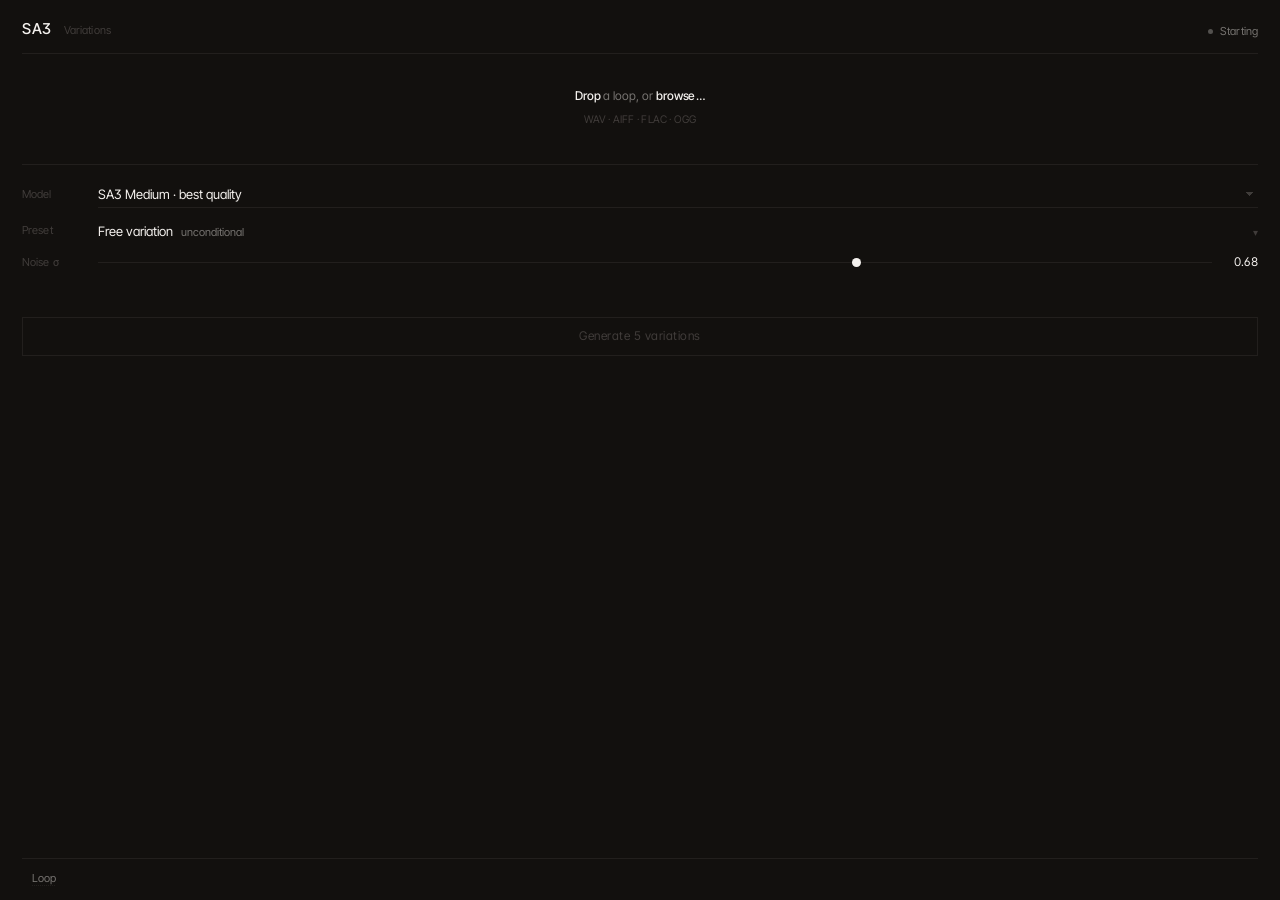
<file: plugin/Resources/index.html>
<!doctype html>
<html lang="en">
<head>
  <meta charset="utf-8" />
  <meta name="viewport" content="width=device-width, initial-scale=1" />
  <title>SA3 · Variations</title>
  <link rel="preconnect" href="https://fonts.googleapis.com" />
  <link rel="preconnect" href="https://fonts.gstatic.com" crossorigin />
  <link href="https://fonts.googleapis.com/css2?family=Inter:wght@400;500;600&family=Inter+Tight:wght@400;500;600&display=swap" rel="stylesheet" />
  <link rel="stylesheet" href="styles.css" />
</head>
<body>
  <div class="hl">
    <!-- Top bar -->
    <header class="top">
      <div class="brand">
        <h1>SA3</h1>
        <span class="tag">Variations</span>
      </div>
      <div class="status" id="status">
        <span class="dot"></span>
        <span id="status-text">Starting</span>
      </div>
    </header>

    <!-- Error banner: hidden until something goes wrong -->
    <div class="error-banner" id="error-banner" hidden>
      <span class="error-text" id="error-text"></span>
      <button type="button" class="error-retry" id="error-retry" hidden>Retry</button>
      <button type="button" class="error-dismiss" id="error-dismiss"
              aria-label="Dismiss">×</button>
    </div>

    <!-- Notice banner: advisory, not a failure. Used for memory guidance
         (e.g. running SA3 Medium on a machine with just enough RAM), so it
         reads in the accent colour rather than the error red. -->
    <div class="notice-banner" id="notice-banner" hidden>
      <span class="notice-text" id="notice-text"></span>
      <button type="button" class="notice-dismiss" id="notice-dismiss"
              aria-label="Dismiss">×</button>
    </div>

    <!-- Single persistent file picker. WKWebView won't fire `change` on a
         dynamically-created-and-clicked input unless it's actually in the
         DOM, so we keep one node around hidden. -->
    <input type="file" id="file-picker" hidden
           accept="audio/wav,audio/aiff,audio/flac,audio/ogg,.wav,.aiff,.aif,.flac,.ogg" />

    <!-- Source: shared between empty/loaded states. The whole div is the
         drop target; .empty centres the prompt, .loaded shows the source
         waveform + play head + duration. -->
    <section class="source empty" id="source">
      <div class="source-empty" id="source-empty">
        <div class="drophint"><b>Drop</b> a loop, or <b>browse&hairsp;…</b></div>
        <div class="formats">WAV · AIFF · FLAC · OGG</div>
      </div>
      <div class="source-loaded" id="source-loaded" hidden>
        <div class="srcname">
          <b id="srcname-text"></b>
          <span id="srcdur-text" class="srcdur"></span>
        </div>
        <div class="srcwave" id="srcwave"></div>
        <div class="srcrow">
          <button type="button" class="playbtn" id="src-play"
                  aria-label="Play source">
            <svg class="play-ico"  width="10" height="10" viewBox="0 0 10 10"><polygon points="2.5,2 8.5,5 2.5,8" fill="currentColor"/></svg>
            <svg class="pause-ico" width="10" height="10" viewBox="0 0 10 10"><rect x="2" y="2" width="2" height="6" fill="currentColor"/><rect x="6" y="2" width="2" height="6" fill="currentColor"/></svg>
          </button>
          <span class="srctime" id="src-time-cur">0:00</span>
          <div style="flex: 1"></div>
          <span class="srctime" id="src-time-rem">0:00</span>
        </div>
        <!-- Hidden — playback is JUCE-native now, no <audio> element. -->
      </div>
    </section>

    <!-- Controls -->
    <section class="controls">
      <div class="row">
        <span class="lbl">Model</span>
        <select id="model-select" class="model-select">
          <option value="medium">SA3 Medium · best quality</option>
          <option value="sm-music">SA3 Small Music · faster</option>
          <option value="sm-sfx">SA3 Small SFX · one-shots & textures</option>
        </select>
      </div>

      <div class="row">
        <span class="lbl">Preset</span>
        <div class="preset" id="preset">
          <button type="button" class="field" id="preset-toggle">
            <span class="preset-label" id="preset-label">Free variation</span>
            <span class="sub" id="preset-sub">unconditional</span>
            <span class="car">▾</span>
          </button>
          <div class="menu" id="preset-menu" hidden></div>
        </div>
      </div>

      <!-- App-preset-only rows: surface bar-aware controls + text steering -->
      <div class="row app-only" hidden>
        <span class="lbl">BPM · Key</span>
        <input type="number" id="bpm" placeholder="auto" min="40" max="240" step="1" />
        <input type="text" id="key" placeholder="e.g. A minor" />
      </div>
      <div class="row app-only" hidden>
        <span class="lbl">Prompt</span>
        <input type="text" id="user-prompt"
               placeholder="e.g. muted electric piano, Rhodes tone" />
      </div>

      <div class="row">
        <span class="lbl">Noise σ</span>
        <input type="range" id="noise" min="0.10" max="0.95" step="0.01" value="0.68" />
        <span class="val" id="noise-value">0.68</span>
      </div>
      <div class="noise-hint" id="noise-hint"></div>

      <button type="button" class="gen" id="generate" disabled>
        <span class="gen-label">Generate 5 variations</span>
        <span class="gen-progress" id="gen-progress"></span>
      </button>
    </section>

    <!-- Results: 5 slots. Hidden until first generate. -->
    <section class="results" id="results" hidden>
      <div class="res-head">
        <span class="h">Variations</span>
        <span class="meta" id="res-meta">5 · σ 0.45</span>
      </div>
      <div id="slots"></div>
    </section>

    <!-- Persistent footer. Mode toggle is always visible (it's a global
         setting); kbd-hint only when variations exist. -->
    <footer class="footer">
      <button type="button" class="mode-toggle" id="mode-toggle"
              title="Click to switch between loop and one-shot playback">Loop</button>
      <span class="kbd-hint" id="kbd-hint" hidden>
        <kbd>Space</kbd> play · <kbd>↑</kbd> <kbd>↓</kbd> cycle · <kbd>←</kbd> restart
      </span>
    </footer>
  </div>

  <script src="app.js"></script>
</body>
</html>
</file>
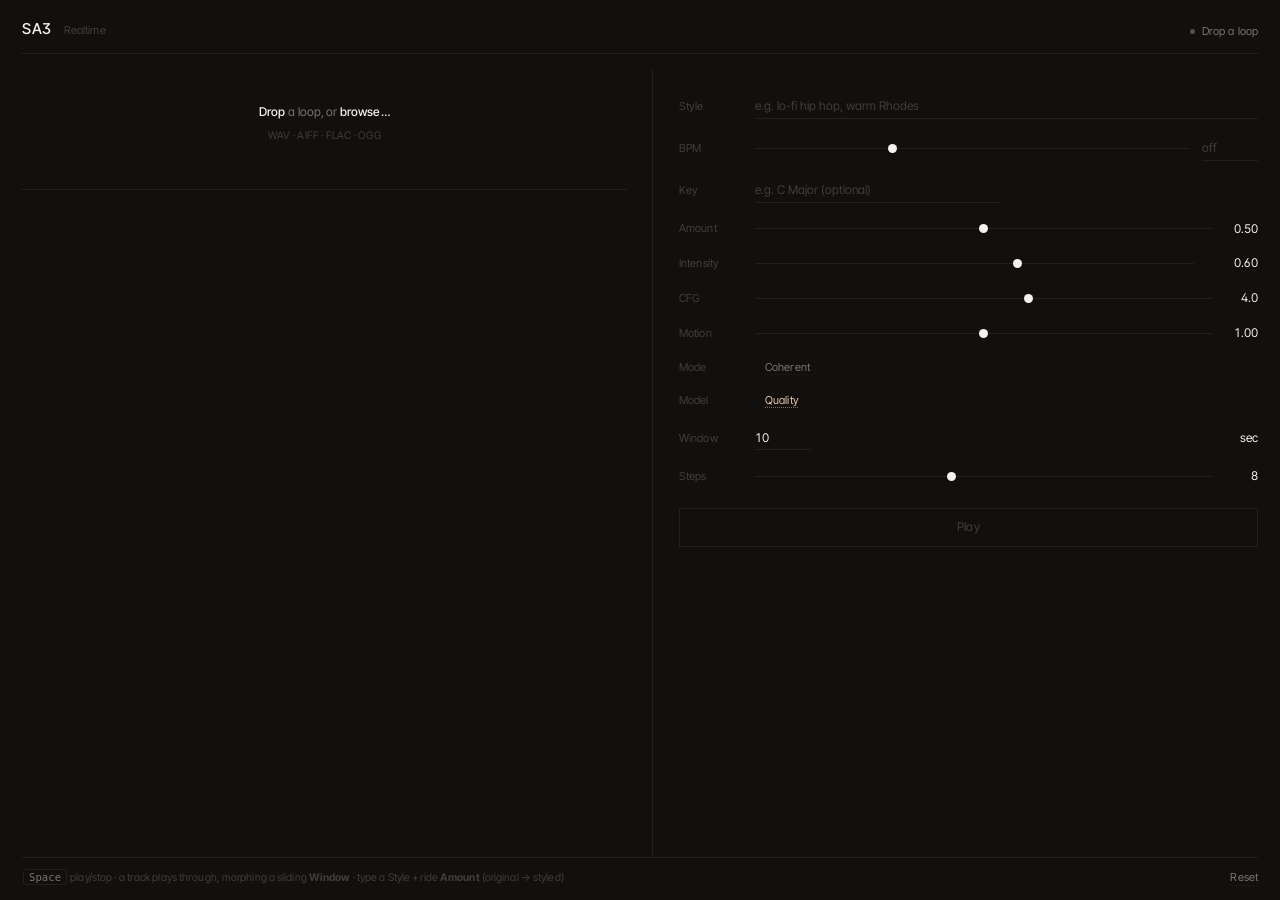
<file: plugin_morph/Resources/index.html>
<!doctype html>
<html lang="en">
<head>
  <meta charset="utf-8" />
  <meta name="viewport" content="width=device-width, initial-scale=1" />
  <title>SA3 · Realtime</title>
  <link rel="preconnect" href="https://fonts.googleapis.com" />
  <link rel="preconnect" href="https://fonts.gstatic.com" crossorigin />
  <link href="https://fonts.googleapis.com/css2?family=Inter:wght@400;500;600&family=Inter+Tight:wght@400;500;600&display=swap" rel="stylesheet" />
  <link rel="stylesheet" href="styles.css" />
</head>
<body>
  <div class="hl">
    <!-- Top bar -->
    <header class="top">
      <div class="brand">
        <h1>SA3</h1>
        <span class="tag">Realtime</span>
      </div>
      <div class="status" id="status">
        <span class="dot"></span>
        <span id="status-text">Drop a loop</span>
      </div>
    </header>

    <!-- Error banner -->
    <div class="error-banner" id="error-banner" hidden>
      <span class="error-text" id="error-text"></span>
      <button type="button" class="error-dismiss" id="error-dismiss" aria-label="Dismiss">×</button>
    </div>

    <input type="file" id="file-picker" hidden
           accept="audio/wav,audio/aiff,audio/flac,audio/ogg,.wav,.aiff,.aif,.flac,.ogg" />

    <!-- 16:9 two-column body: source + meter (left), controls (right) -->
    <div class="body">
    <div class="col col-left">
    <!-- Source: drop target / loaded waveform with a live morph playhead -->
    <section class="source empty" id="source">
      <div class="source-empty" id="source-empty">
        <div class="drophint"><b>Drop</b> a loop, or <b>browse&hairsp;…</b></div>
        <div class="formats">WAV · AIFF · FLAC · OGG</div>
      </div>
      <div class="source-loaded" id="source-loaded" hidden>
        <div class="srcname">
          <b id="srcname-text"></b>
          <span id="srcdur-text" class="srcdur"></span>
        </div>
        <div class="srcwave" id="srcwave"></div>
      </div>
    </section>

    <!-- Live morph meter (fed by the C++ morphState push) -->
    <section class="meter" id="meter" hidden>
      <div class="meter-row">
        <span class="meter-lbl">tick</span><span class="meter-val" id="m-tick">–</span>
        <span class="meter-lbl">decode</span><span class="meter-val" id="m-decode">–</span>
        <span class="meter-lbl">gens</span><span class="meter-val" id="m-gens">–</span>
      </div>
    </section>
    </div><!-- /col-left -->

    <div class="col col-right">
    <!-- Morph controls -->
    <section class="controls" id="controls">
      <!-- Style prompt: the live re-prompt field -->
      <div class="row">
        <span class="lbl">Style</span>
        <input type="text" id="prompt" placeholder="e.g. lo-fi hip hop, warm Rhodes" />
        <button type="button" class="prompt-clear" id="prompt-clear" hidden
                title="Clear Style — morph back toward source" aria-label="Clear style">×</button>
      </div>

      <!-- BPM: a manual tempo anchor, appended to the prompt ("<n> BPM"). Set it to
           the source's tempo so the remix stays in time. Empty field = omitted. -->
      <div class="row">
        <span class="lbl">BPM</span>
        <input type="range" id="bpm" min="40" max="200" step="1" value="90"
               title="Tempo anchor appended to the Style prompt. Set to the source's BPM." />
        <input type="number" id="bpm-value" class="numfield" min="40" max="200" step="1"
               placeholder="off" title="BPM (clear to omit)" />
      </div>

      <!-- Key: a manual key anchor, appended to the prompt ("Key: <key>"). -->
      <div class="row">
        <span class="lbl">Key</span>
        <input type="text" id="key" placeholder="e.g. C Major (optional)"
               title="Musical key appended to the Style prompt." />
        <div style="flex:1"></div>
      </div>

      <!-- Amount = the main morph: 0 = original loop, 1 = fully styled -->
      <div class="row">
        <span class="lbl">Amount</span>
        <input type="range" id="denoise" min="0.00" max="1.00" step="0.01" value="0.50"
               title="Morph between your original loop (0) and the styled version (1)" />
        <span class="val" id="denoise-value">0.50</span>
      </div>

      <!-- Intensity = how far the styled endpoint departs from the source.
           Rebuilds the styled target on release (brief pause). -->
      <div class="row">
        <span class="lbl">Intensity</span>
        <input type="range" id="blend" min="0.00" max="1.00" step="0.01" value="0.60"
               title="How extreme the styled version is (the Amount=1 endpoint). Recomputes on release." />
        <span class="val" id="blend-value">0.60</span>
      </div>

      <!-- CFG = prompt-guidance strength for the styled target. Rebuilds on release. -->
      <div class="row">
        <span class="lbl">CFG</span>
        <input type="range" id="cfg" min="1.0" max="6.0" step="0.1" value="4.0"
               title="How hard the Style prompt pulls. ~4 matches the offline remix; lower = looser, higher can distort." />
        <span class="val" id="cfg-value">4.0</span>
      </div>

      <!-- Velocity scale (texture) -->
      <div class="row">
        <span class="lbl">Motion</span>
        <input type="range" id="velocity" min="0.50" max="1.50" step="0.01" value="1.00" />
        <span class="val" id="velocity-value">1.00</span>
      </div>

      <!-- Evolve toggle -->
      <div class="row">
        <span class="lbl">Mode</span>
        <button type="button" class="mode-toggle" id="evolve-toggle"
                title="Fixed seed morphs one coherent loop; Evolve browses new variations">Coherent</button>
        <div style="flex:1"></div>
      </div>

      <!-- Model quality toggle: Live (sm-music, fast) vs Quality (medium,
           stronger style transfer but slower). Switching reloads the source. -->
      <div class="row">
        <span class="lbl">Model</span>
        <button type="button" class="mode-toggle one-shot" id="quality-toggle"
                title="Quality = larger model: much stronger style transfer, slower to respond. Live = fast small model.">Quality</button>
        <div style="flex:1"></div>
      </div>

      <!-- Window: morph only the last N seconds of a dropped file (an entire track
           loops on its recent window). Changing it reloads the source. -->
      <div class="row">
        <span class="lbl">Window</span>
        <input type="number" id="window" min="2" max="30" step="1" value="10"
               title="Morph the last N seconds of a dropped file. Changing this reloads." />
        <div style="flex:1"></div>
        <span class="val">sec</span>
      </div>

      <!-- Steps: diffusion steps per window. Fewer = faster render (linear), rougher;
           more = slower, cleaner. Changing it reloads the source. -->
      <div class="row">
        <span class="lbl">Steps</span>
        <input type="range" id="steps" min="2" max="16" step="1" value="8"
               title="Diffusion steps per window. Fewer = faster (linearly) but rougher. Changing this reloads." />
        <span class="val" id="steps-value">8</span>
      </div>

      <button type="button" class="gen" id="play" disabled>
        <span class="gen-label" id="play-label">Play</span>
      </button>
    </section>
    </div><!-- /col-right -->
    </div><!-- /body -->

    <footer class="footer">
      <span class="kbd-hint" id="kbd-hint">
        <kbd>Space</kbd> play/stop · a track plays through, morphing a sliding <b>Window</b> · type a Style + ride <b>Amount</b> (original → styled)
      </span>
      <button type="button" class="mode-toggle" id="reset"
              title="Reset Amount / Intensity / CFG / Motion / Mode to defaults">Reset</button>
    </footer>
  </div>

  <script src="app.js"></script>
</body>
</html>
</file>
<file: plugin/Resources/styles.css>
/* SA3 — Hairline.
   Typographic, ultra-minimal. Hairline dividers, no card chrome, one
   restrained warm-taupe accent. Source-of-truth palette uses oklch; the
   layout rules and animations match the design handoff at
   /tmp/sa3_design/sa3-variations/project/sa3-hairline.jsx. */

:root {
  --bg:         oklch(0.175 0.005 60);
  --bg-2:       oklch(0.21  0.005 60);   /* dropdown menu surface */
  --fg:         oklch(0.96  0.005 60);
  --muted:      oklch(0.56  0.006 60);
  --faint:      oklch(0.36  0.006 60);
  --hair:       oklch(0.30  0.006 60 / 0.55);
  --accent:     oklch(0.84  0.05  60);
  --accent-dim: oklch(0.84  0.05  60 / 0.5);
  --accent-tint:oklch(0.84  0.05  60 / 0.04);
  --error:      oklch(0.72  0.15  25);
  --error-dim:  oklch(0.72  0.15  25 / 0.10);
}

* { box-sizing: border-box; }
[hidden] { display: none !important; }

html, body { height: 100%; margin: 0; }
body {
  background: var(--bg);
  color: var(--fg);
  font: 400 12px/1.4 'Inter Tight', 'Inter', system-ui, sans-serif;
  font-feature-settings: 'cv11', 'ss01', 'ss03';
  letter-spacing: -0.005em;
  -webkit-font-smoothing: antialiased;
  overflow: hidden;
}

.hl {
  width: 100%; height: 100%;
  display: flex; flex-direction: column;
  padding: 18px 22px 14px;
  /* Never show a scrollbar — content is sized to fit. If anything would
     overflow, clip rather than scroll. */
  overflow: hidden;
}

/* ── Top bar ──────────────────────────────────────────────────────── */
.top {
  display: flex; align-items: baseline; justify-content: space-between;
  padding-bottom: 14px; border-bottom: 1px solid var(--hair);
}
.brand { display: flex; align-items: baseline; gap: 12px; }
.brand h1 {
  margin: 0; font-size: 15px; font-weight: 500;
  letter-spacing: 0.04em;
}
.brand .tag {
  color: var(--faint); font-size: 11px;
  letter-spacing: 0.01em;
}
.status {
  font-size: 11px; letter-spacing: 0.01em;
  color: var(--muted); display: flex; align-items: center; gap: 7px;
}
.status.accent { color: var(--accent); }
.status.error  { color: var(--error);  }
.status .dot {
  width: 5px; height: 5px; border-radius: 50%;
  background: currentColor; opacity: 0.65;
}
.status.accent .dot { animation: pulse 1.2s ease-in-out infinite; }
@keyframes pulse { 0%, 100% { opacity: 0.3; } 50% { opacity: 1; } }

/* ── Error banner ─────────────────────────────────────────────────── */
.error-banner {
  margin-top: 10px;
  display: flex; align-items: center; gap: 8px;
  padding: 7px 4px 7px 10px;
  border-bottom: 1px solid var(--error);
  background: var(--error-dim);
  color: var(--error);
  font-size: 11px;
  letter-spacing: 0.01em;
}
.error-text { flex: 1; word-break: break-word; }
.error-dismiss {
  background: transparent; border: none;
  color: var(--error); font-size: 16px; line-height: 1;
  cursor: pointer; padding: 2px 8px;
}
/* Shown only when the failure is one a retry can actually fix - a dead
   worker process - so it never invites pointless clicking. */
.error-retry {
  background: transparent; border: 1px solid currentColor; color: inherit;
  border-radius: 4px; padding: 1px 8px; font: inherit; font-size: 11px;
  cursor: pointer; margin-left: auto; opacity: 0.85;
}
.error-retry:hover { opacity: 1; }
.error-dismiss:hover { color: var(--fg); }

/* ── Notice banner ────────────────────────────────────────────────── */
/* Same shape as the error banner but in the accent colour — this is
   advice (memory headroom, model choice), not a failure. */
.notice-banner {
  margin-top: 10px;
  display: flex; align-items: flex-start; gap: 8px;
  padding: 7px 4px 7px 10px;
  border-bottom: 1px solid var(--accent-dim);
  background: var(--accent-tint);
  color: var(--accent);
  font-size: 11px;
  letter-spacing: 0.01em;
}
.notice-text { flex: 1; word-break: break-word; line-height: 1.45; }
.notice-dismiss {
  background: transparent; border: none;
  color: var(--accent); font-size: 16px; line-height: 1;
  cursor: pointer; padding: 2px 8px;
}
.notice-dismiss:hover { color: var(--fg); }

/* Model options the machine can't run stay visible but inert, so it's
   clear the model exists and why it isn't available. */
.model-select option:disabled { color: var(--faint); }

/* ── Source ───────────────────────────────────────────────────────── */
.source {
  padding: 18px 0 16px;
  border-bottom: 1px solid var(--hair);
  display: flex; flex-direction: column; align-items: center; gap: 10px;
  transition: background .15s;
}
.source.empty { padding: 34px 0 36px; cursor: pointer; }
.source.empty:hover { background: oklch(1 0 0 / 0.012); }
.source.drag { background: var(--accent-tint); }

.source-empty {
  display: flex; flex-direction: column; align-items: center; gap: 8px;
}
.drophint { font-size: 12px; color: var(--muted); }
.drophint b { color: var(--fg); font-weight: 500; }
.formats {
  font-size: 10.5px; color: var(--faint);
  letter-spacing: 0.02em;
}

.source-loaded {
  display: flex; flex-direction: column; align-items: center; gap: 10px;
  width: 100%;
}
.srcname {
  font-size: 11px; color: var(--muted);
  font-feature-settings: 'tnum';
  letter-spacing: 0.005em;
  max-width: 100%;
  text-align: center;
}
.srcname b { color: var(--fg); font-weight: 500; margin-right: 8px; }
.srcdur { color: var(--muted); }

/* Playback-mode toggle (Loop ↔ One-shot) — sits next to the filename so it
   reads as a property of the source. Subtle by default; warm-taupe when
   set to one-shot. */
.mode-toggle {
  background: transparent;
  border: none;
  color: var(--muted);
  font: inherit;
  font-size: 11px;
  letter-spacing: 0.01em;
  margin-left: 10px;
  padding: 0;
  cursor: pointer;
  text-decoration: underline dotted;
  text-decoration-color: var(--hair);
  text-underline-offset: 3px;
  transition: color .15s, text-decoration-color .15s;
}
.mode-toggle:hover { color: var(--fg); text-decoration-color: var(--fg); }
.mode-toggle.one-shot {
  color: var(--accent);
  text-decoration-color: var(--accent-dim);
}
.srcwave { width: 100%; color: var(--fg); }
.srcrow {
  display: flex; align-items: center; gap: 12px; width: 100%;
}
.playbtn {
  width: 22px; height: 22px; border-radius: 50%;
  border: 1px solid var(--hair); background: transparent;
  color: var(--fg); cursor: pointer; padding: 0;
  display: grid; place-items: center;
  transition: border-color .15s, color .15s;
}
.playbtn:hover { border-color: var(--fg); }
.playbtn.active { border-color: var(--accent); color: var(--accent); }
.playbtn:disabled { color: var(--faint); cursor: default; }
.playbtn:disabled:hover { border-color: var(--hair); }

/* Icon swap — driven by the `.playing` class on the button, not the SVG
   `hidden` attribute (which is unreliable on inline <svg> across renderers).
   The two icons live on top of each other in the same grid cell; visibility
   is purely CSS-driven. */
.playbtn .play-ico,
.playbtn .pause-ico,
.row-play .play-ico,
.row-play .pause-ico {
  grid-area: 1 / 1;
  /* Inline <svg> picks up a baseline gap from the button's line-height
     which can offset it by a sub-pixel inside the grid cell. Block-level
     drops the baseline math entirely so place-items: center actually
     centers the icon. */
  display: block;
}
.playbtn  .pause-ico,
.row-play .pause-ico { display: none; }
.playbtn.playing  .play-ico,
.row-play.playing .play-ico { display: none; }
.playbtn.playing  .pause-ico,
.row-play.playing .pause-ico { display: block; }
.srctime {
  font-variant-numeric: tabular-nums; color: var(--faint);
  font-size: 10px; min-width: 32px; text-align: right;
}

/* ── Controls ─────────────────────────────────────────────────────── */
.controls {
  padding: 16px 0 0;
  display: flex; flex-direction: column; gap: 14px;
}
.row { display: flex; align-items: center; gap: 12px; }
.lbl {
  font-size: 11px; color: var(--faint);
  letter-spacing: 0.01em;
  min-width: 64px;
}
.val {
  font-variant-numeric: tabular-nums;
  color: var(--fg); font-size: 12px;
  min-width: 34px; text-align: right;
}

/* Contextual hint under the noise slider — fades in when σ is in an
   extreme range. Reserved min-height keeps the row above from jumping
   when the hint shows/hides. Margin-left aligns with the slider start
   (lbl min-width 64 + row gap 12). */
.noise-hint {
  margin: -4px 0 0 76px;
  font-size: 11.5px;
  /* Fixed height + matching line-height so the box doesn't grow when text
     content appears — min-height alone lets line-height bump it. */
  height: 16px;
  line-height: 16px;
  color: var(--accent);
  letter-spacing: 0.01em;
  opacity: 0;
  transition: opacity 0.2s ease-out;
  pointer-events: none;
}
.noise-hint.visible { opacity: 0.85; }

/* Preset dropdown — custom, not native <select>, to match the design. */
/* Model dropdown — native <select> styled to match the hairline aesthetic. */
.model-select {
  flex: 1; background: transparent; color: var(--fg);
  font: inherit; font-size: 13px;
  padding: 4px 22px 4px 0;
  border: none;
  border-bottom: 1px solid var(--hair);
  border-radius: 0;
  appearance: none; -webkit-appearance: none;
  cursor: pointer;
  background-image: linear-gradient(45deg, transparent 50%, var(--faint) 50%),
                    linear-gradient(135deg, var(--faint) 50%, transparent 50%);
  background-position: right 8px top 50%, right 4px top 50%;
  background-size: 4px 4px, 4px 4px;
  background-repeat: no-repeat;
}
.model-select:focus { outline: none; border-bottom-color: var(--fg); }
.model-select:disabled { opacity: 0.45; cursor: default; }
.model-select option { background: var(--bg-2); color: var(--fg); }

.preset { flex: 1; position: relative; }
.preset .field {
  width: 100%; background: transparent; border: none; padding: 0;
  color: var(--fg); font: inherit; font-size: 13px; cursor: pointer;
  display: flex; align-items: baseline; gap: 8px; text-align: left;
}
.preset .field .preset-label { white-space: nowrap; }
.preset .field .sub { color: var(--muted); font-size: 11px; }
.preset .field .car { margin-left: auto; color: var(--faint); font-size: 10px; }

.menu {
  position: absolute; left: -8px; right: -8px; top: 100%;
  margin-top: 8px;
  background: var(--bg-2);
  border: 1px solid var(--hair); border-radius: 4px;
  padding: 5px; z-index: 5;
  box-shadow: 0 8px 28px -8px oklch(0 0 0 / 0.55);
}
.opt {
  width: 100%; background: transparent; border: none;
  color: var(--fg); padding: 6px 8px; text-align: left;
  font: inherit; cursor: pointer; border-radius: 3px;
  display: flex; align-items: baseline; gap: 8px;
}
.opt:hover { background: oklch(1 0 0 / 0.04); }
.opt.sel { color: var(--accent); }
.opt .sub { color: var(--muted); font-size: 11px; }

/* BPM / Key / Prompt inputs — keep the hairline aesthetic: no surface,
   just a single underline on the baseline. */
input[type="text"],
input[type="number"] {
  background: transparent; border: none;
  border-bottom: 1px solid var(--hair);
  color: var(--fg); font: inherit; font-size: 12px;
  padding: 3px 0; outline: none;
  transition: border-color .15s;
}
input[type="text"]:focus,
input[type="number"]:focus { border-color: var(--fg); }
input[type="number"] { width: 56px; font-variant-numeric: tabular-nums; }
input[type="text"]   { flex: 1; min-width: 100px; }
::placeholder { color: var(--faint); opacity: 1; }

/* Range slider */
input[type="range"] {
  flex: 1; appearance: none; -webkit-appearance: none;
  background: transparent; height: 16px; margin: 0;
}
input[type="range"]::-webkit-slider-runnable-track {
  height: 1px; background: var(--hair);
}
input[type="range"]::-webkit-slider-thumb {
  -webkit-appearance: none; appearance: none;
  width: 9px; height: 9px; border-radius: 50%;
  background: var(--fg); margin-top: -4px; cursor: pointer;
  border: none;
}

/* Generate button — kept literal-cased per user feedback (design used
   uppercase, but in context it reads as shouting). Slight letter-spacing
   still gives the typographic hairline feel. */
.gen {
  position: relative;
  overflow: hidden;            /* clip the progress bar to button bounds */
  margin-top: 6px;
  background: transparent; color: var(--fg);
  border: 1px solid var(--fg); padding: 10px 16px;
  font: inherit; font-size: 12px; letter-spacing: 0.04em;
  cursor: pointer;
  transition: background .15s, color .15s, border-color .15s;
}
.gen .gen-label { position: relative; z-index: 1; }
.gen-progress {
  position: absolute;
  left: 0; bottom: 0;
  height: 2px;
  width: 0;
  background: var(--accent);
  opacity: 0;
  /* Width eases between step counts (~0.5s feels natural for ~2 s/step);
     opacity fades in/out when busy state toggles. */
  transition: width 0.5s ease-out, opacity 0.2s ease-out;
  pointer-events: none;
}
.gen.busy .gen-progress { opacity: 0.6; }
.gen:hover:not(:disabled) { background: var(--fg); color: var(--bg); }
.gen:disabled {
  color: var(--faint); border-color: var(--hair); cursor: default;
}
.gen.busy {
  color: var(--accent); border-color: var(--accent-dim);
}

/* ── Results ──────────────────────────────────────────────────────── */
.results {
  margin-top: 18px; padding-top: 14px; border-top: 1px solid var(--hair);
  display: flex; flex-direction: column;
}
.res-head {
  display: flex; justify-content: space-between; align-items: baseline;
  padding-bottom: 8px;
}
.res-head .h {
  font-size: 11px; color: var(--faint);
  letter-spacing: 0.01em;
}
.res-head .meta {
  font-size: 10px; color: var(--muted);
  font-variant-numeric: tabular-nums;
}

/* Two-row grid: row 1 has waveform + idx/dur/play centred on it; row 2
   has the steer text and the hover-only copy button. Splitting steer onto
   its own row means idx/dur/play align to the waveform's actual vertical
   centre, not the centre of (waveform + steer). */
.slot {
  display: grid;
  grid-template-columns: 22px 1fr 52px 24px 16px;
  grid-template-rows: auto auto;
  align-items: center;
  column-gap: 12px;
  row-gap: 3px;
  padding: 9px 0;
  border-bottom: 1px solid var(--hair);
  user-select: none;
  -webkit-user-select: none;
}
.slot > .idx,
.slot > .wf,
.slot > .dur,
.slot > .row-play  { grid-row: 1; }
.slot > .steer     { grid-row: 2; grid-column: 2; }
.slot > .row-copy  { grid-row: 2; grid-column: 4; }
.slot > .row-grip  { grid-row: 1 / span 2; grid-column: 5; }
.slot:last-child { border-bottom: none; }

/* Drag-out feedback: row mousedown on the grip adds .dragging.
   A thin accent rail on the left + faint accent tint matches the source-
   drag highlight pattern, so the visual metaphor reads "this row is the
   thing leaving the plugin". Class is removed on mouseup / fallback. */
.slot {
  background: transparent;
  border-left: 2px solid transparent;
  padding-left: 0;
  transition: background-color .12s ease, border-color .12s ease;
}
.slot.dragging {
  background: var(--accent-tint);
  border-left-color: var(--accent);
}

/* Drag-out grip — mousedown emits a JUCE event whose C++ listener calls
   performExternalDragDropOfFiles inside the same run-loop tick, starting
   a real macOS NSDraggingSession. user-select/-webkit-user-drag off so
   the WebView's native text-selection/HTML5-drag pipelines stay out of
   the way. */
.row-grip {
  display: grid;
  place-items: center;
  width: 16px;
  height: 100%;
  color: var(--faint);
  opacity: 0;
  transition: opacity .15s, color .15s;
  cursor: grab;
  user-select: none;
  -webkit-user-select: none;
  -webkit-user-drag: none;
}
.slot:hover .row-grip { opacity: 0.7; color: var(--fg); }
.row-grip:hover { color: var(--fg); }
.row-grip:active { cursor: grabbing; }
.slot.empty .row-grip { display: none; }

.slot .idx {
  font-size: 10px; color: var(--faint);
  font-variant-numeric: tabular-nums;
  letter-spacing: 0.08em;
}
.slot.empty { opacity: 0.35; }
.slot.active .idx,
.slot.active .wf,
.slot.active .steer { color: var(--accent); }

.steer {
  font-size: 11px; color: var(--faint);
  letter-spacing: 0.01em;
  white-space: nowrap; overflow: hidden; text-overflow: ellipsis;
}
.dur {
  font-size: 10px; color: var(--muted);
  font-variant-numeric: tabular-nums; text-align: right;
}
.row-play {
  width: 22px; height: 22px; border-radius: 50%;
  border: 1px solid var(--hair); background: transparent;
  color: var(--fg); padding: 0; cursor: pointer;
  display: grid; place-items: center; justify-self: end;
  transition: border-color .15s, color .15s;
}
.row-play:hover:not(:disabled) { border-color: var(--fg); }
.row-play:disabled { color: var(--faint); cursor: default; }
.slot.active .row-play {
  border-color: var(--accent); color: var(--accent);
}

/* Copy-to-clipboard — hover-only, faint by default, no border. Sits
   directly under the play button so the two read as a vertical pair. */
.row-copy {
  width: 22px; height: 22px; border-radius: 50%;
  border: 1px solid transparent;
  background: transparent;
  color: var(--faint); padding: 0; cursor: pointer;
  display: grid; place-items: center; justify-self: end;
  opacity: 0;
  transition: opacity .15s, color .15s, border-color .15s;
}
.row-copy > svg { grid-area: 1 / 1; }
.slot:hover .row-copy { opacity: 0.6; }
.row-copy:hover:not(:disabled) { opacity: 1; color: var(--fg); border-color: var(--hair); }
.row-copy:disabled { cursor: default; }
/* .copied must out-specify `.row-copy:hover:not(:disabled)`, otherwise the
   accent flash only shows once the cursor leaves the button. */
.row-copy.copied,
.row-copy.copied:hover:not(:disabled) {
  opacity: 1;
  color: var(--accent);
  border-color: var(--accent-dim);
}

/* Tiny "Copied" toast that pops in next to the copy button after a
   successful clipboard write. Positioned absolutely against the slot so
   it doesn't push other rows around. */
.slot { position: relative; }
.copy-toast {
  position: absolute;
  right: 32px;
  bottom: 9px;
  font-size: 10px;
  letter-spacing: 0.04em;
  color: var(--accent);
  background: var(--bg);
  border: 1px solid var(--accent-dim);
  border-radius: 10px;
  padding: 2px 7px;
  opacity: 0;
  transform: translateX(4px);
  transition: opacity .15s ease, transform .15s ease;
  pointer-events: none;
  white-space: nowrap;
}
.copy-toast.show {
  opacity: 1;
  transform: translateX(0);
}

/* ── Footer (always pinned to the bottom) ─────────────────────────── */
/* margin-top: auto pushes the footer to the bottom of the .hl flex column
   regardless of how much content is above. The mode toggle is always
   visible; the kbd-hint slot only shows when variations exist (JS-driven). */
.footer {
  margin-top: auto;
  padding-top: 12px;
  border-top: 1px solid var(--hair);
  display: flex;
  align-items: center;
  justify-content: space-between;
  gap: 12px;
}

/* Keyboard hint — sits in the bottom-right of the footer. */
.kbd-hint {
  color: var(--faint);
  font-size: 10.5px;
  letter-spacing: 0.01em;
}
.kbd-hint kbd {
  font-family: 'JetBrains Mono', ui-monospace, SF Mono, monospace;
  font-size: 10.5px;
  padding: 1px 5px;
  border: 1px solid var(--hair);
  border-radius: 3px;
  color: var(--muted);
  margin: 0 1px;
}

/* Skeleton row shown for unfinished slots during generation. */
.skel {
  height: 24px; position: relative; overflow: hidden;
  display: flex; align-items: center;
}
.skel::before {
  content: ''; position: absolute; left: 0; right: 0; top: 50%;
  height: 1px; background: var(--hair);
}
.skel::after {
  content: ''; position: absolute; left: 0; right: 0; top: 50%;
  height: 1px; transform: translateX(-100%);
  background: linear-gradient(90deg, transparent, var(--accent), transparent);
  opacity: 0.4;
  animation: sh 1.4s linear infinite;
}
@keyframes sh {
  0%   { transform: translateX(-100%); }
  100% { transform: translateX(100%);  }
}
</file>
<file: plugin_morph/Resources/styles.css>
/* SA3 — Hairline.
   Typographic, ultra-minimal. Hairline dividers, no card chrome, one
   restrained warm-taupe accent. Source-of-truth palette uses oklch; the
   layout rules and animations match the design handoff at
   /tmp/sa3_design/sa3-variations/project/sa3-hairline.jsx. */

:root {
  --bg:         oklch(0.175 0.005 60);
  --bg-2:       oklch(0.21  0.005 60);   /* dropdown menu surface */
  --fg:         oklch(0.96  0.005 60);
  --muted:      oklch(0.56  0.006 60);
  --faint:      oklch(0.36  0.006 60);
  --hair:       oklch(0.30  0.006 60 / 0.55);
  --accent:     oklch(0.84  0.05  60);
  --accent-dim: oklch(0.84  0.05  60 / 0.5);
  --accent-tint:oklch(0.84  0.05  60 / 0.04);
  --error:      oklch(0.72  0.15  25);
  --error-dim:  oklch(0.72  0.15  25 / 0.10);
}

* { box-sizing: border-box; }
[hidden] { display: none !important; }

html, body { height: 100%; margin: 0; }
body {
  background: var(--bg);
  color: var(--fg);
  font: 400 12px/1.4 'Inter Tight', 'Inter', system-ui, sans-serif;
  font-feature-settings: 'cv11', 'ss01', 'ss03';
  letter-spacing: -0.005em;
  -webkit-font-smoothing: antialiased;
  overflow: hidden;
}

.hl {
  width: 100%; height: 100%;
  display: flex; flex-direction: column;
  padding: 18px 22px 14px;
  /* Never show a scrollbar — content is sized to fit. If anything would
     overflow, clip rather than scroll. */
  overflow: hidden;
}

/* ── Top bar ──────────────────────────────────────────────────────── */
.top {
  display: flex; align-items: baseline; justify-content: space-between;
  padding-bottom: 14px; border-bottom: 1px solid var(--hair);
}
.brand { display: flex; align-items: baseline; gap: 12px; }
.brand h1 {
  margin: 0; font-size: 15px; font-weight: 500;
  letter-spacing: 0.04em;
}
.brand .tag {
  color: var(--faint); font-size: 11px;
  letter-spacing: 0.01em;
}
.status {
  font-size: 11px; letter-spacing: 0.01em;
  color: var(--muted); display: flex; align-items: center; gap: 7px;
}
.status.accent { color: var(--accent); }
.status.error  { color: var(--error);  }
.status .dot {
  width: 5px; height: 5px; border-radius: 50%;
  background: currentColor; opacity: 0.65;
}
.status.accent .dot { animation: pulse 1.2s ease-in-out infinite; }
@keyframes pulse { 0%, 100% { opacity: 0.3; } 50% { opacity: 1; } }

/* ── Error banner ─────────────────────────────────────────────────── */
.error-banner {
  margin-top: 10px;
  display: flex; align-items: center; gap: 8px;
  padding: 7px 4px 7px 10px;
  border-bottom: 1px solid var(--error);
  background: var(--error-dim);
  color: var(--error);
  font-size: 11px;
  letter-spacing: 0.01em;
}
.error-text { flex: 1; word-break: break-word; }
.error-dismiss {
  background: transparent; border: none;
  color: var(--error); font-size: 16px; line-height: 1;
  cursor: pointer; padding: 2px 8px;
}
.error-dismiss:hover { color: var(--fg); }

/* ── Source ───────────────────────────────────────────────────────── */
.source {
  padding: 18px 0 16px;
  border-bottom: 1px solid var(--hair);
  display: flex; flex-direction: column; align-items: center; gap: 10px;
  transition: background .15s;
}
.source.empty { padding: 34px 0 36px; cursor: pointer; }
.source.empty:hover { background: oklch(1 0 0 / 0.012); }
.source.drag { background: var(--accent-tint); }

.source-empty {
  display: flex; flex-direction: column; align-items: center; gap: 8px;
}
.drophint { font-size: 12px; color: var(--muted); }
.drophint b { color: var(--fg); font-weight: 500; }
.formats {
  font-size: 10.5px; color: var(--faint);
  letter-spacing: 0.02em;
}

.source-loaded {
  display: flex; flex-direction: column; align-items: center; gap: 10px;
  width: 100%;
}
.srcname {
  font-size: 11px; color: var(--muted);
  font-feature-settings: 'tnum';
  letter-spacing: 0.005em;
  max-width: 100%;
  text-align: center;
}
.srcname b { color: var(--fg); font-weight: 500; margin-right: 8px; }
.srcdur { color: var(--muted); }

/* Playback-mode toggle (Loop ↔ One-shot) — sits next to the filename so it
   reads as a property of the source. Subtle by default; warm-taupe when
   set to one-shot. */
.mode-toggle {
  background: transparent;
  border: none;
  color: var(--muted);
  font: inherit;
  font-size: 11px;
  letter-spacing: 0.01em;
  margin-left: 10px;
  padding: 0;
  cursor: pointer;
  text-decoration: underline dotted;
  text-decoration-color: var(--hair);
  text-underline-offset: 3px;
  transition: color .15s, text-decoration-color .15s;
}
.mode-toggle:hover { color: var(--fg); text-decoration-color: var(--fg); }
.mode-toggle.one-shot {
  color: var(--accent);
  text-decoration-color: var(--accent-dim);
}
.srcwave { width: 100%; color: var(--fg); }
.srcrow {
  display: flex; align-items: center; gap: 12px; width: 100%;
}
.playbtn {
  width: 22px; height: 22px; border-radius: 50%;
  border: 1px solid var(--hair); background: transparent;
  color: var(--fg); cursor: pointer; padding: 0;
  display: grid; place-items: center;
  transition: border-color .15s, color .15s;
}
.playbtn:hover { border-color: var(--fg); }
.playbtn.active { border-color: var(--accent); color: var(--accent); }
.playbtn:disabled { color: var(--faint); cursor: default; }
.playbtn:disabled:hover { border-color: var(--hair); }

/* Icon swap — driven by the `.playing` class on the button, not the SVG
   `hidden` attribute (which is unreliable on inline <svg> across renderers).
   The two icons live on top of each other in the same grid cell; visibility
   is purely CSS-driven. */
.playbtn .play-ico,
.playbtn .pause-ico,
.row-play .play-ico,
.row-play .pause-ico {
  grid-area: 1 / 1;
  /* Inline <svg> picks up a baseline gap from the button's line-height
     which can offset it by a sub-pixel inside the grid cell. Block-level
     drops the baseline math entirely so place-items: center actually
     centers the icon. */
  display: block;
}
.playbtn  .pause-ico,
.row-play .pause-ico { display: none; }
.playbtn.playing  .play-ico,
.row-play.playing .play-ico { display: none; }
.playbtn.playing  .pause-ico,
.row-play.playing .pause-ico { display: block; }
.srctime {
  font-variant-numeric: tabular-nums; color: var(--faint);
  font-size: 10px; min-width: 32px; text-align: right;
}

/* ── Controls ─────────────────────────────────────────────────────── */
.controls {
  padding: 16px 0 0;
  display: flex; flex-direction: column; gap: 14px;
}
.row { display: flex; align-items: center; gap: 12px; }
.lbl {
  font-size: 11px; color: var(--faint);
  letter-spacing: 0.01em;
  min-width: 64px;
}
.val {
  font-variant-numeric: tabular-nums;
  color: var(--fg); font-size: 12px;
  min-width: 34px; text-align: right;
}

/* Contextual hint under the noise slider — fades in when σ is in an
   extreme range. Reserved min-height keeps the row above from jumping
   when the hint shows/hides. Margin-left aligns with the slider start
   (lbl min-width 64 + row gap 12). */
.noise-hint {
  margin: -4px 0 0 76px;
  font-size: 11.5px;
  /* Fixed height + matching line-height so the box doesn't grow when text
     content appears — min-height alone lets line-height bump it. */
  height: 16px;
  line-height: 16px;
  color: var(--accent);
  letter-spacing: 0.01em;
  opacity: 0;
  transition: opacity 0.2s ease-out;
  pointer-events: none;
}
.noise-hint.visible { opacity: 0.85; }

/* Preset dropdown — custom, not native <select>, to match the design. */
.preset { flex: 1; position: relative; }
.preset .field {
  width: 100%; background: transparent; border: none; padding: 0;
  color: var(--fg); font: inherit; font-size: 13px; cursor: pointer;
  display: flex; align-items: baseline; gap: 8px; text-align: left;
}
.preset .field .preset-label { white-space: nowrap; }
.preset .field .sub { color: var(--muted); font-size: 11px; }
.preset .field .car { margin-left: auto; color: var(--faint); font-size: 10px; }

.menu {
  position: absolute; left: -8px; right: -8px; top: 100%;
  margin-top: 8px;
  background: var(--bg-2);
  border: 1px solid var(--hair); border-radius: 4px;
  padding: 5px; z-index: 5;
  box-shadow: 0 8px 28px -8px oklch(0 0 0 / 0.55);
}
.opt {
  width: 100%; background: transparent; border: none;
  color: var(--fg); padding: 6px 8px; text-align: left;
  font: inherit; cursor: pointer; border-radius: 3px;
  display: flex; align-items: baseline; gap: 8px;
}
.opt:hover { background: oklch(1 0 0 / 0.04); }
.opt.sel { color: var(--accent); }
.opt .sub { color: var(--muted); font-size: 11px; }

/* BPM / Key / Prompt inputs — keep the hairline aesthetic: no surface,
   just a single underline on the baseline. */
input[type="text"],
input[type="number"] {
  background: transparent; border: none;
  border-bottom: 1px solid var(--hair);
  color: var(--fg); font: inherit; font-size: 12px;
  padding: 3px 0; outline: none;
  transition: border-color .15s;
}
input[type="text"]:focus,
input[type="number"]:focus { border-color: var(--fg); }
input[type="number"] { width: 56px; font-variant-numeric: tabular-nums; }
input[type="text"]   { flex: 1; min-width: 100px; }
::placeholder { color: var(--faint); opacity: 1; }

/* Style clear (×): a quiet hairline affordance, shown only when Style has text.
   Clearing it lifts the style-transfer floors -> morphs back toward source. */
.prompt-clear {
  background: transparent; border: none;
  color: var(--faint); font-size: 15px; line-height: 1;
  cursor: pointer; padding: 2px 4px; margin-left: -2px;
  transition: color .15s;
}
.prompt-clear:hover { color: var(--fg); }

/* Range slider */
input[type="range"] {
  flex: 1; appearance: none; -webkit-appearance: none;
  background: transparent; height: 16px; margin: 0;
}
input[type="range"]::-webkit-slider-runnable-track {
  height: 1px; background: var(--hair);
}
input[type="range"]::-webkit-slider-thumb {
  -webkit-appearance: none; appearance: none;
  width: 9px; height: 9px; border-radius: 50%;
  background: var(--fg); margin-top: -4px; cursor: pointer;
  border: none;
}

/* Generate button — kept literal-cased per user feedback (design used
   uppercase, but in context it reads as shouting). Slight letter-spacing
   still gives the typographic hairline feel. */
.gen {
  position: relative;
  overflow: hidden;            /* clip the progress bar to button bounds */
  margin-top: 6px;
  background: transparent; color: var(--fg);
  border: 1px solid var(--fg); padding: 10px 16px;
  font: inherit; font-size: 12px; letter-spacing: 0.04em;
  cursor: pointer;
  transition: background .15s, color .15s, border-color .15s;
}
.gen .gen-label { position: relative; z-index: 1; }
.gen-progress {
  position: absolute;
  left: 0; bottom: 0;
  height: 2px;
  width: 0;
  background: var(--accent);
  opacity: 0;
  /* Width eases between step counts (~0.5s feels natural for ~2 s/step);
     opacity fades in/out when busy state toggles. */
  transition: width 0.5s ease-out, opacity 0.2s ease-out;
  pointer-events: none;
}
.gen.busy .gen-progress { opacity: 0.6; }
.gen:hover:not(:disabled) { background: var(--fg); color: var(--bg); }
.gen:disabled {
  color: var(--faint); border-color: var(--hair); cursor: default;
}
.gen.busy {
  color: var(--accent); border-color: var(--accent-dim);
}

/* ── Results ──────────────────────────────────────────────────────── */
.results {
  margin-top: 18px; padding-top: 14px; border-top: 1px solid var(--hair);
  display: flex; flex-direction: column;
}
.res-head {
  display: flex; justify-content: space-between; align-items: baseline;
  padding-bottom: 8px;
}
.res-head .h {
  font-size: 11px; color: var(--faint);
  letter-spacing: 0.01em;
}
.res-head .meta {
  font-size: 10px; color: var(--muted);
  font-variant-numeric: tabular-nums;
}

/* Two-row grid: row 1 has waveform + idx/dur/play centred on it; row 2
   has the steer text and the hover-only copy button. Splitting steer onto
   its own row means idx/dur/play align to the waveform's actual vertical
   centre, not the centre of (waveform + steer). */
.slot {
  display: grid;
  grid-template-columns: 22px 1fr 52px 24px 16px;
  grid-template-rows: auto auto;
  align-items: center;
  column-gap: 12px;
  row-gap: 3px;
  padding: 9px 0;
  border-bottom: 1px solid var(--hair);
  user-select: none;
  -webkit-user-select: none;
}
.slot > .idx,
.slot > .wf,
.slot > .dur,
.slot > .row-play  { grid-row: 1; }
.slot > .steer     { grid-row: 2; grid-column: 2; }
.slot > .row-copy  { grid-row: 2; grid-column: 4; }
.slot > .row-grip  { grid-row: 1 / span 2; grid-column: 5; }
.slot:last-child { border-bottom: none; }

/* Drag-out feedback: row mousedown on the grip adds .dragging.
   A thin accent rail on the left + faint accent tint matches the source-
   drag highlight pattern, so the visual metaphor reads "this row is the
   thing leaving the plugin". Class is removed on mouseup / fallback. */
.slot {
  background: transparent;
  border-left: 2px solid transparent;
  padding-left: 0;
  transition: background-color .12s ease, border-color .12s ease;
}
.slot.dragging {
  background: var(--accent-tint);
  border-left-color: var(--accent);
}

/* Drag-out grip — mousedown emits a JUCE event whose C++ listener calls
   performExternalDragDropOfFiles inside the same run-loop tick, starting
   a real macOS NSDraggingSession. user-select/-webkit-user-drag off so
   the WebView's native text-selection/HTML5-drag pipelines stay out of
   the way. */
.row-grip {
  display: grid;
  place-items: center;
  width: 16px;
  height: 100%;
  color: var(--faint);
  opacity: 0;
  transition: opacity .15s, color .15s;
  cursor: grab;
  user-select: none;
  -webkit-user-select: none;
  -webkit-user-drag: none;
}
.slot:hover .row-grip { opacity: 0.7; color: var(--fg); }
.row-grip:hover { color: var(--fg); }
.row-grip:active { cursor: grabbing; }
.slot.empty .row-grip { display: none; }

.slot .idx {
  font-size: 10px; color: var(--faint);
  font-variant-numeric: tabular-nums;
  letter-spacing: 0.08em;
}
.slot.empty { opacity: 0.35; }
.slot.active .idx,
.slot.active .wf,
.slot.active .steer { color: var(--accent); }

.steer {
  font-size: 11px; color: var(--faint);
  letter-spacing: 0.01em;
  white-space: nowrap; overflow: hidden; text-overflow: ellipsis;
}
.dur {
  font-size: 10px; color: var(--muted);
  font-variant-numeric: tabular-nums; text-align: right;
}
.row-play {
  width: 22px; height: 22px; border-radius: 50%;
  border: 1px solid var(--hair); background: transparent;
  color: var(--fg); padding: 0; cursor: pointer;
  display: grid; place-items: center; justify-self: end;
  transition: border-color .15s, color .15s;
}
.row-play:hover:not(:disabled) { border-color: var(--fg); }
.row-play:disabled { color: var(--faint); cursor: default; }
.slot.active .row-play {
  border-color: var(--accent); color: var(--accent);
}

/* Copy-to-clipboard — hover-only, faint by default, no border. Sits
   directly under the play button so the two read as a vertical pair. */
.row-copy {
  width: 22px; height: 22px; border-radius: 50%;
  border: 1px solid transparent;
  background: transparent;
  color: var(--faint); padding: 0; cursor: pointer;
  display: grid; place-items: center; justify-self: end;
  opacity: 0;
  transition: opacity .15s, color .15s, border-color .15s;
}
.row-copy > svg { grid-area: 1 / 1; }
.slot:hover .row-copy { opacity: 0.6; }
.row-copy:hover:not(:disabled) { opacity: 1; color: var(--fg); border-color: var(--hair); }
.row-copy:disabled { cursor: default; }
/* .copied must out-specify `.row-copy:hover:not(:disabled)`, otherwise the
   accent flash only shows once the cursor leaves the button. */
.row-copy.copied,
.row-copy.copied:hover:not(:disabled) {
  opacity: 1;
  color: var(--accent);
  border-color: var(--accent-dim);
}

/* Tiny "Copied" toast that pops in next to the copy button after a
   successful clipboard write. Positioned absolutely against the slot so
   it doesn't push other rows around. */
.slot { position: relative; }
.copy-toast {
  position: absolute;
  right: 32px;
  bottom: 9px;
  font-size: 10px;
  letter-spacing: 0.04em;
  color: var(--accent);
  background: var(--bg);
  border: 1px solid var(--accent-dim);
  border-radius: 10px;
  padding: 2px 7px;
  opacity: 0;
  transform: translateX(4px);
  transition: opacity .15s ease, transform .15s ease;
  pointer-events: none;
  white-space: nowrap;
}
.copy-toast.show {
  opacity: 1;
  transform: translateX(0);
}

/* ── Footer (always pinned to the bottom) ─────────────────────────── */
/* margin-top: auto pushes the footer to the bottom of the .hl flex column
   regardless of how much content is above. The mode toggle is always
   visible; the kbd-hint slot only shows when variations exist (JS-driven). */
.footer {
  margin-top: auto;
  padding-top: 12px;
  border-top: 1px solid var(--hair);
  display: flex;
  align-items: center;
  justify-content: space-between;
  gap: 12px;
}

/* Keyboard hint — sits in the bottom-right of the footer. */
.kbd-hint {
  color: var(--faint);
  font-size: 10.5px;
  letter-spacing: 0.01em;
}
.kbd-hint kbd {
  font-family: 'JetBrains Mono', ui-monospace, SF Mono, monospace;
  font-size: 10.5px;
  padding: 1px 5px;
  border: 1px solid var(--hair);
  border-radius: 3px;
  color: var(--muted);
  margin: 0 1px;
}

/* Skeleton row shown for unfinished slots during generation. */
.skel {
  height: 24px; position: relative; overflow: hidden;
  display: flex; align-items: center;
}
.skel::before {
  content: ''; position: absolute; left: 0; right: 0; top: 50%;
  height: 1px; background: var(--hair);
}
.skel::after {
  content: ''; position: absolute; left: 0; right: 0; top: 50%;
  height: 1px; transform: translateX(-100%);
  background: linear-gradient(90deg, transparent, var(--accent), transparent);
  opacity: 0.4;
  animation: sh 1.4s linear infinite;
}
@keyframes sh {
  0%   { transform: translateX(-100%); }
  100% { transform: translateX(100%);  }
}

/* ── Morph: live meter ───────────────────────────────────────────────
   Appended for SA3 Morph. Fed by the C++ "morphState" emitEvent push at
   ~30fps — telemetry row + a playhead bar tracking the loop position. */
.meter {
  margin-top: 14px; padding-top: 12px;
  border-top: 1px solid var(--hair);
  display: flex; flex-direction: column; gap: 9px;
}
.meter-row {
  display: grid;
  grid-template-columns: auto 1fr auto 1fr auto 1fr;
  align-items: baseline; gap: 6px;
  font-size: 11px; letter-spacing: 0.01em;
}
.meter-lbl { color: var(--faint); }
.meter-val {
  color: var(--muted); font-variant-numeric: tabular-nums;
  font-feature-settings: 'tnum'; text-align: right;
}
.meter-bar {
  height: 2px; background: var(--hair); border-radius: 1px;
  position: relative; overflow: hidden;
}
.meter-fill {
  position: absolute; top: 0; left: 0; height: 100%; width: 0%;
  background: var(--accent);
  transition: width 0.06s linear;
}

/* Source waveform playhead overlay (live morph position). */
.srcwave { position: relative; }
.srcwave .playhead {
  position: absolute; top: 0; bottom: 0; width: 1px;
  background: var(--accent); opacity: 0.85; pointer-events: none;
  transition: left 0.06s linear;
}

/* Character slider value reads as a word (preserve/explore), wider than a
   numeric .val. */
#blend-value { min-width: 52px; }

/* ── Morph: 16:9 two-column body ─────────────────────────────────────
   The window is 854x480 (16:9). Source waveform + meter on the left,
   morph controls on the right, separated by a hairline. */
.body {
  flex: 1; min-height: 0;
  display: grid;
  grid-template-columns: 1fr 1fr;
  gap: 26px;
  padding-top: 16px;
}
.col { display: flex; flex-direction: column; min-width: 0; }
.col-left  { gap: 14px; }
.col-right { gap: 0; }
.col-right .controls { gap: 0; }
/* Give the source a presence on the left — it's the subject being morphed. */
.col-left .source { min-height: 120px; }
.col-left .srcwave { margin-top: 10px; }
.col-left .meter { margin-top: auto; border-top: 1px solid var(--hair); }
/* Vertical hairline between the columns. */
.col-right {
  border-left: 1px solid var(--hair);
  padding-left: 26px;
  margin-left: -1px;
}
/* Roomier rows in the wider right column. */
.col-right .row { padding: 9px 0; }
.col-right .gen { margin-top: 14px; }
</file>
